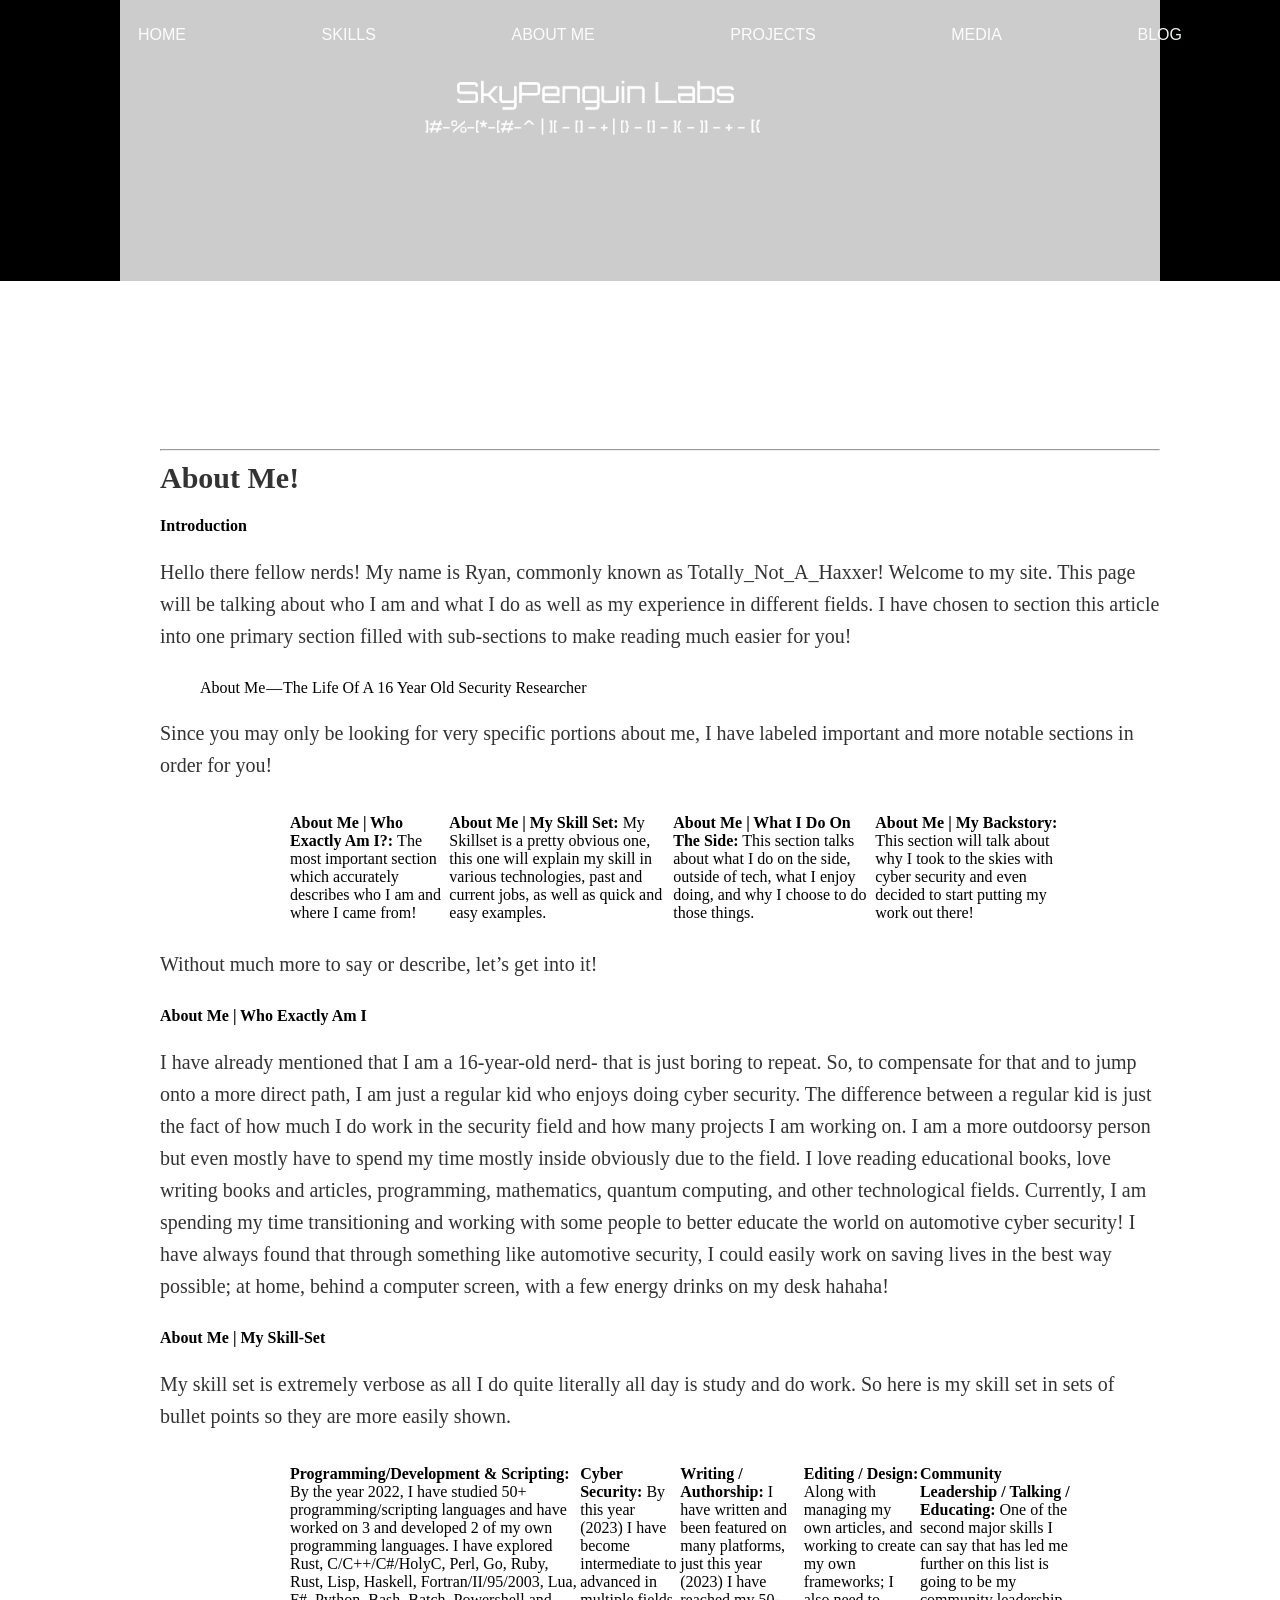
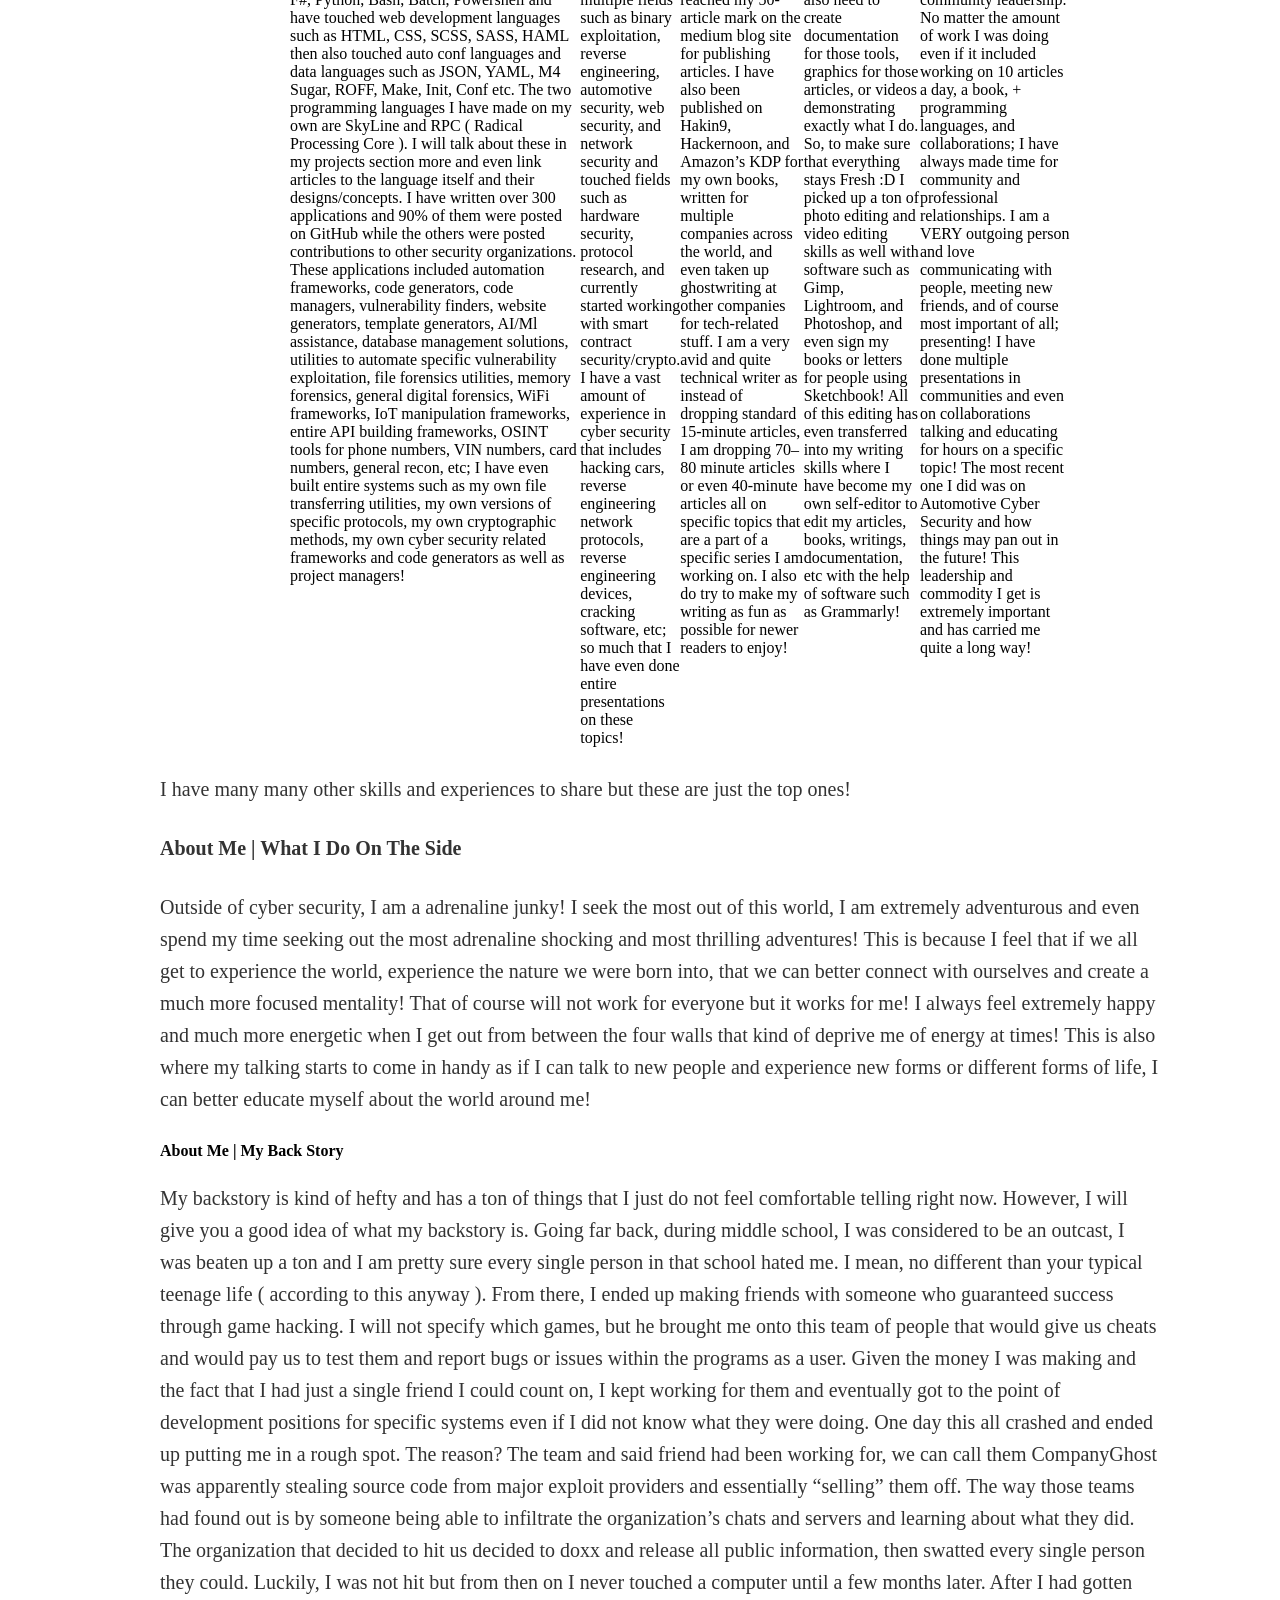
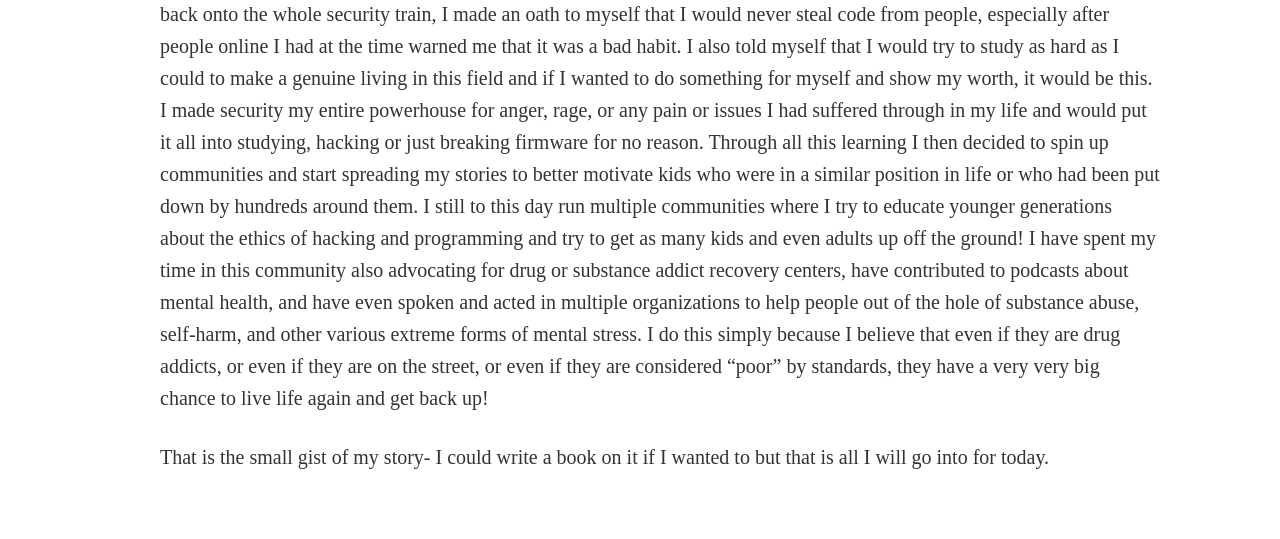
<file: Documents/About_Me_Page.html>
<!DOCTYPE html>
<html lang="en">

<head>
    <meta charset="UTF-8">
    <meta name="viewport" content="width=device-width, initial-scale=1.0">
    <title>About Me!</title>

    <link rel="icon" type="image/x-icon" href="../Images/Screenshot from 2023-07-04 22-47-39.png">
    <link rel="stylesheet" href="https://stackpath.bootstrapcdn.com/font-awesome/4.7.0/css/font-awesome.min.css">
    <link rel="stylesheet" href="AboutMe_Stylesheet.css">
</head>

<body>
    <nav class="navigation">
        <ul>
          <li><a href="../index.html">Home</a></li>
          <li><a href="../Documents/Skills.html">Skills</a></li>
          <li><a href="../Documents/About_Me_Page.html">About Me</a></li>
          <li><a href="../Documents/Current_Projects.html">Projects</a></li>
          <li><a href="../Documents/MediaPage.html">Media</a></li>
          <li><a href="../Documents/BlogPage.html">Blog</a></li>
        </ul>
    </nav>
    <!-- This was an exported medium article that I did, I need to clean it up more-->
    <div class="container">
        <section data-field="subtitle" class="p-summary"> Introduction </section>
        <section data-field="body" class="e-content">
          <section name="5c2c" class="section section--body section--first section--last">
            <div class="section-divider">
              <hr class="section-divider">
            </div>
            <div class="section-content">
              <div class="section-inner sectionLayout--insetColumn">
                <h3 name="8563" id="8563" class="graf graf--h3 graf--leading graf--title">About Me!</h3>
                <h4 name="4576" id="4576" class="graf graf--h4 graf-after--h3 graf--subtitle">Introduction</h4>
                <p name="ce57" id="ce57" class="graf graf--p graf-after--h4">Hello there fellow nerds! My name is Ryan, commonly known as Totally_Not_A_Haxxer! Welcome to my site. This page will be talking about who I am and what I do as well as my experience in different fields. I have chosen to section this article into one primary section filled with sub-sections to make reading much easier for you!</p>
                <blockquote name="be0c" id="be0c" class="graf graf--pullquote graf-after--p">About Me — The Life Of A 16 Year Old Security Researcher</blockquote>
                <p name="9137" id="9137" class="graf graf--p graf-after--pullquote">Since you may only be looking for very specific portions about me, I have labeled important and more notable sections in order for you!</p>
                <ul class="postList">
                  <li name="74dc" id="74dc" class="graf graf--li graf-after--p">
                    <strong class="markup--strong markup--li-strong">About Me | Who Exactly Am I?: </strong>The most important section which accurately describes who I am and where I came from!
                  </li>
                  <li name="b289" id="b289" class="graf graf--li graf-after--li">
                    <strong class="markup--strong markup--li-strong">About Me | My Skill Set: </strong>My Skillset is a pretty obvious one, this one will explain my skill in various technologies, past and current jobs, as well as quick and easy examples.
                  </li>
                  <li name="83bc" id="83bc" class="graf graf--li graf-after--li">
                    <strong class="markup--strong markup--li-strong">About Me | What I Do On The Side:</strong> This section talks about what I do on the side, outside of tech, what I enjoy doing, and why I choose to do those things.
                  </li>
                  <li name="2d55" id="2d55" class="graf graf--li graf-after--li">
                    <strong class="markup--strong markup--li-strong">About Me | My Backstory:</strong> This section will talk about why I took to the skies with cyber security and even decided to start putting my work out there!
                  </li>
                </ul>
                <p name="b128" id="b128" class="graf graf--p graf-after--li">Without much more to say or describe, let’s get into it!</p>
                <h4 name="b50c" id="b50c" class="graf graf--h4 graf-after--p">About Me | Who Exactly Am I</h4>
                <p name="914a" id="914a" class="graf graf--p graf-after--h4">I have already mentioned that I am a 16-year-old nerd- that is just boring to repeat. So, to compensate for that and to jump onto a more direct path, I am just a regular kid who enjoys doing cyber security. The difference between a regular kid is just the fact of how much I do work in the security field and how many projects I am working on. I am a more outdoorsy person but even mostly have to spend my time mostly inside obviously due to the field. I love reading educational books, love writing books and articles, programming, mathematics, quantum computing, and other technological fields. Currently, I am spending my time transitioning and working with some people to better educate the world on automotive cyber security! I have always found that through something like automotive security, I could easily work on saving lives in the best way possible; at home, behind a computer screen, with a few energy drinks on my desk hahaha!</p>
                <h4 name="1e2e" id="1e2e" class="graf graf--h4 graf-after--p">About Me | My Skill-Set</h4>
                <p name="de2f" id="de2f" class="graf graf--p graf-after--h4">My skill set is extremely verbose as all I do quite literally all day is study and do work. So here is my skill set in sets of bullet points so they are more easily shown.</p>
                <ul class="postList">
                  <li name="ac04" id="ac04" class="graf graf--li graf-after--p">
                    <strong class="markup--strong markup--li-strong">Programming/Development &amp; Scripting: </strong>By the year 2022, I have studied 50+ programming/scripting languages and have worked on 3 and developed 2 of my own programming languages. I have explored Rust, C/C++/C#/HolyC, Perl, Go, Ruby, Rust, Lisp, Haskell, Fortran/II/95/2003, Lua, F#, Python, Bash, Batch, Powershell and have touched web development languages such as HTML, CSS, SCSS, SASS, HAML then also touched auto conf languages and data languages such as JSON, YAML, M4 Sugar, ROFF, Make, Init, Conf etc. The two programming languages I have made on my own are SkyLine and RPC ( Radical Processing Core ). I will talk about these in my projects section more and even link articles to the language itself and their designs/concepts. I have written over 300 applications and 90% of them were posted on GitHub while the others were posted contributions to other security organizations. These applications included automation frameworks, code generators, code managers, vulnerability finders, website generators, template generators, AI/Ml assistance, database management solutions, utilities to automate specific vulnerability exploitation, file forensics utilities, memory forensics, general digital forensics, WiFi frameworks, IoT manipulation frameworks, entire API building frameworks, OSINT tools for phone numbers, VIN numbers, card numbers, general recon, etc; I have even built entire systems such as my own file transferring utilities, my own versions of specific protocols, my own cryptographic methods, my own cyber security related frameworks and code generators as well as project managers!
                  </li>
                  <li name="6030" id="6030" class="graf graf--li graf-after--li">
                    <strong class="markup--strong markup--li-strong">Cyber Security:</strong> By this year (2023) I have become intermediate to advanced in multiple fields such as binary exploitation, reverse engineering, automotive security, web security, and network security and touched fields such as hardware security, protocol research, and currently started working with smart contract security/crypto. I have a vast amount of experience in cyber security that includes hacking cars, reverse engineering network protocols, reverse engineering devices, cracking software, etc; so much that I have even done entire presentations on these topics!
                  </li>
                  <li name="8155" id="8155" class="graf graf--li graf-after--li">
                    <strong class="markup--strong markup--li-strong">Writing / Authorship:</strong> I have written and been featured on many platforms, just this year (2023) I have reached my 50-article mark on the medium blog site for publishing articles. I have also been published on Hakin9, Hackernoon, and Amazon’s KDP for my own books, written for multiple companies across the world, and even taken up ghostwriting at other companies for tech-related stuff. I am a very avid and quite technical writer as instead of dropping standard 15-minute articles, I am dropping 70–80 minute articles or even 40-minute articles all on specific topics that are a part of a specific series I am working on. I also do try to make my writing as fun as possible for newer readers to enjoy!
                  </li>
                  <li name="8ef2" id="8ef2" class="graf graf--li graf-after--li">
                    <strong class="markup--strong markup--li-strong">Editing / Design: </strong>Along with managing my own articles, and working to create my own frameworks; I also need to create documentation for those tools, graphics for those articles, or videos demonstrating exactly what I do. So, to make sure that everything stays Fresh :D I picked up a ton of photo editing and video editing skills as well with software such as Gimp, Lightroom, and Photoshop, and even sign my books or letters for people using Sketchbook! All of this editing has even transferred into my writing skills where I have become my own self-editor to edit my articles, books, writings, documentation, etc with the help of software such as Grammarly!
                  </li>
                  <li name="d903" id="d903" class="graf graf--li graf-after--li">
                    <strong class="markup--strong markup--li-strong">Community Leadership / Talking / Educating:</strong> One of the second major skills I can say that has led me further on this list is going to be my community leadership. No matter the amount of work I was doing even if it included working on 10 articles a day, a book, + programming languages, and collaborations; I have always made time for community and professional relationships. I am a VERY outgoing person and love communicating with people, meeting new friends, and of course most important of all; presenting! I have done multiple presentations in communities and even on collaborations talking and educating for hours on a specific topic! The most recent one I did was on Automotive Cyber Security and how things may pan out in the future! This leadership and commodity I get is extremely important and has carried me quite a long way!
                  </li>
                </ul>
                <p name="f2f7" id="f2f7" class="graf graf--p graf-after--li">I have many many other skills and experiences to share but these are just the top ones! </p>
                <p name="9cd6" id="9cd6" class="graf graf--p graf-after--p">
                  <strong class="markup--strong markup--p-strong">About Me | What I Do On The Side</strong>
                </p>
                <p name="11d2" id="11d2" class="graf graf--p graf-after--p">Outside of cyber security, I am a adrenaline junky! I seek the most out of this world, I am extremely adventurous and even spend my time seeking out the most adrenaline shocking and most thrilling adventures! This is because I feel that if we all get to experience the world, experience the nature we were born into, that we can better connect with ourselves and create a much more focused mentality! That of course will not work for everyone but it works for me! I always feel extremely happy and much more energetic when I get out from between the four walls that kind of deprive me of energy at times! This is also where my talking starts to come in handy as if I can talk to new people and experience new forms or different forms of life, I can better educate myself about the world around me!</p>
                <h4 name="cb37" id="cb37" class="graf graf--h4 graf-after--p">About Me | My Back Story</h4>
                <p name="bfa6" id="bfa6" class="graf graf--p graf-after--h4">My backstory is kind of hefty and has a ton of things that I just do not feel comfortable telling right now. However, I will give you a good idea of what my backstory is. Going far back, during middle school, I was considered to be an outcast, I was beaten up a ton and I am pretty sure every single person in that school hated me. I mean, no different than your typical teenage life ( according to this anyway ). From there, I ended up making friends with someone who guaranteed success through game hacking. I will not specify which games, but he brought me onto this team of people that would give us cheats and would pay us to test them and report bugs or issues within the programs as a user. Given the money I was making and the fact that I had just a single friend I could count on, I kept working for them and eventually got to the point of development positions for specific systems even if I did not know what they were doing. One day this all crashed and ended up putting me in a rough spot. The reason? The team and said friend had been working for, we can call them CompanyGhost was apparently stealing source code from major exploit providers and essentially “selling” them off. The way those teams had found out is by someone being able to infiltrate the organization’s chats and servers and learning about what they did. The organization that decided to hit us decided to doxx and release all public information, then swatted every single person they could. Luckily, I was not hit but from then on I never touched a computer until a few months later. After I had gotten back onto the whole security train, I made an oath to myself that I would never steal code from people, especially after people online I had at the time warned me that it was a bad habit. I also told myself that I would try to study as hard as I could to make a genuine living in this field and if I wanted to do something for myself and show my worth, it would be this. I made security my entire powerhouse for anger, rage, or any pain or issues I had suffered through in my life and would put it all into studying, hacking or just breaking firmware for no reason. Through all this learning I then decided to spin up communities and start spreading my stories to better motivate kids who were in a similar position in life or who had been put down by hundreds around them. I still to this day run multiple communities where I try to educate younger generations about the ethics of hacking and programming and try to get as many kids and even adults up off the ground! I have spent my time in this community also advocating for drug or substance addict recovery centers, have contributed to podcasts about mental health, and have even spoken and acted in multiple organizations to help people out of the hole of substance abuse, self-harm, and other various extreme forms of mental stress. I do this simply because I believe that even if they are drug addicts, or even if they are on the street, or even if they are considered “poor” by standards, they have a very very big chance to live life again and get back up!</p>
                <p name="2619" id="2619" class="graf graf--p graf-after--p graf--trailing">That is the small gist of my story- I could write a book on it if I wanted to but that is all I will go into for today.</p>
              </div>
            </div>
          </section>
        </section>
    </div>
</body>
</html>
</file>
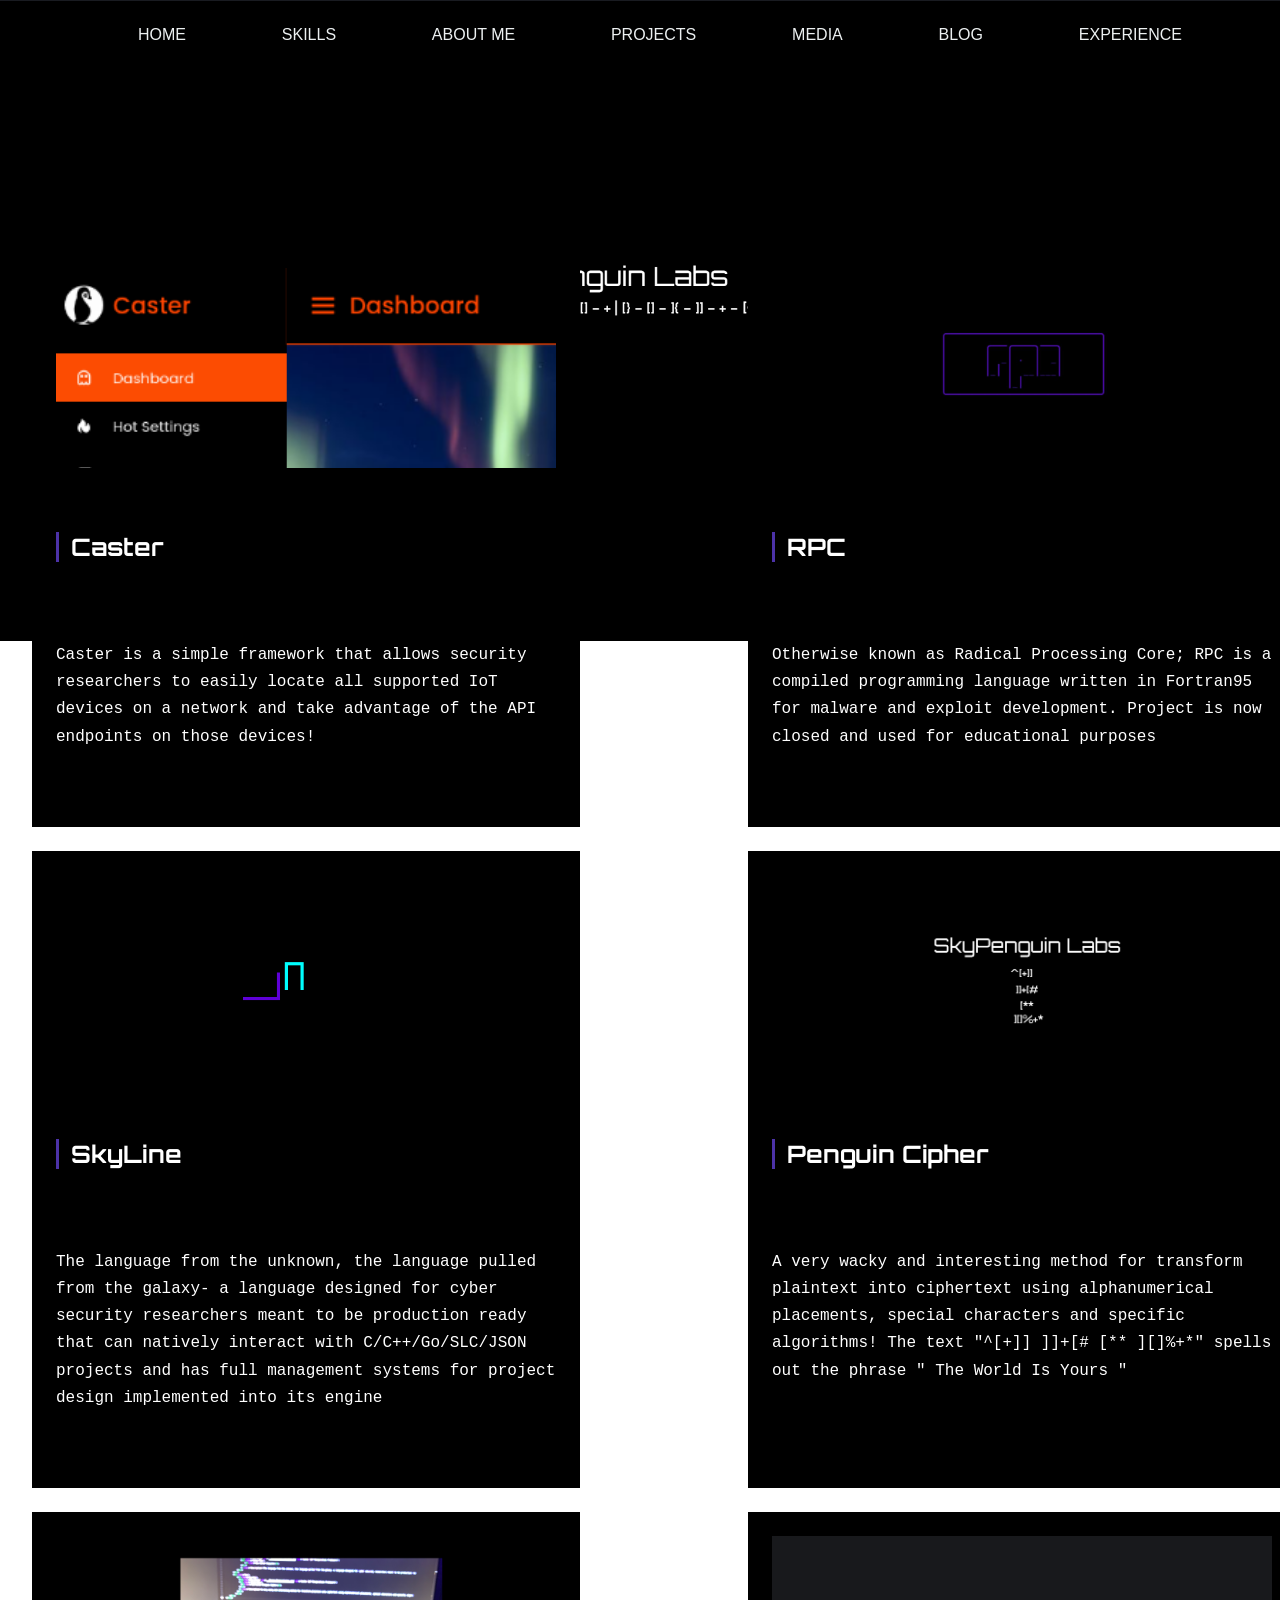
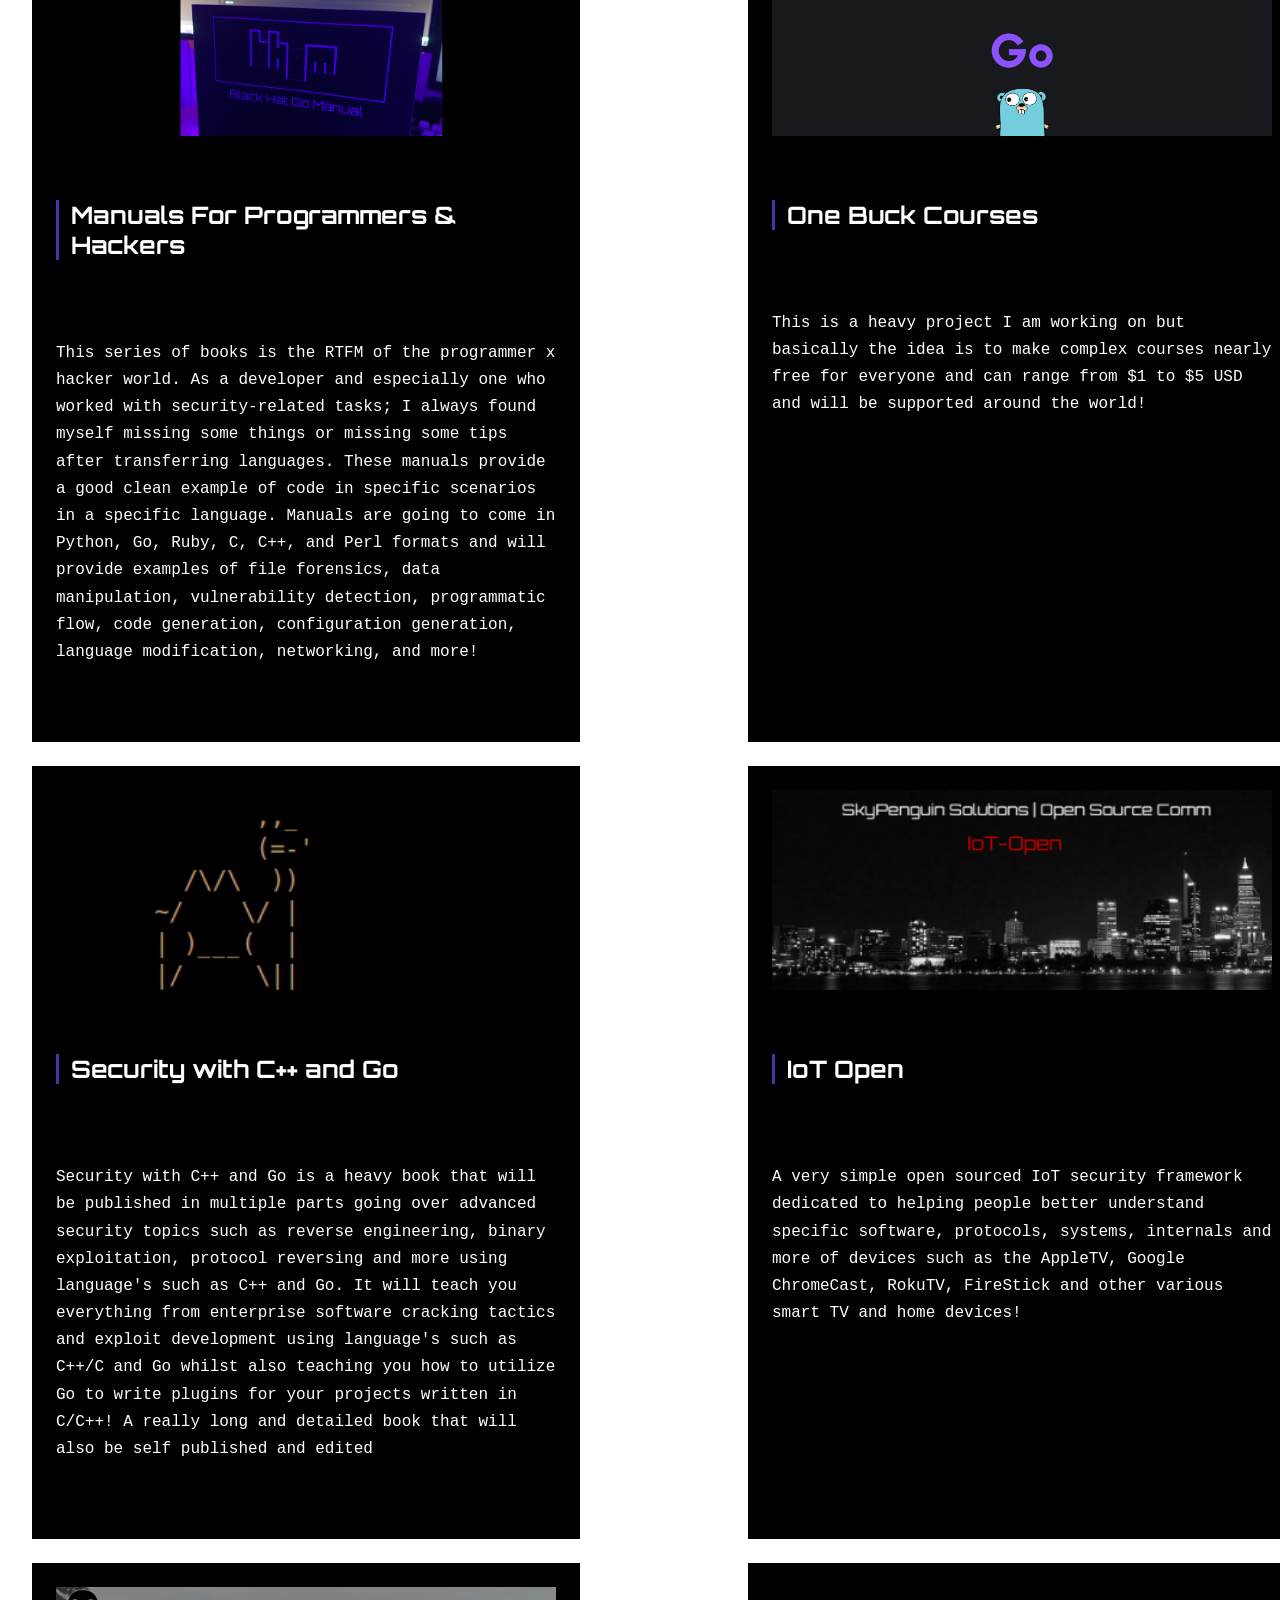
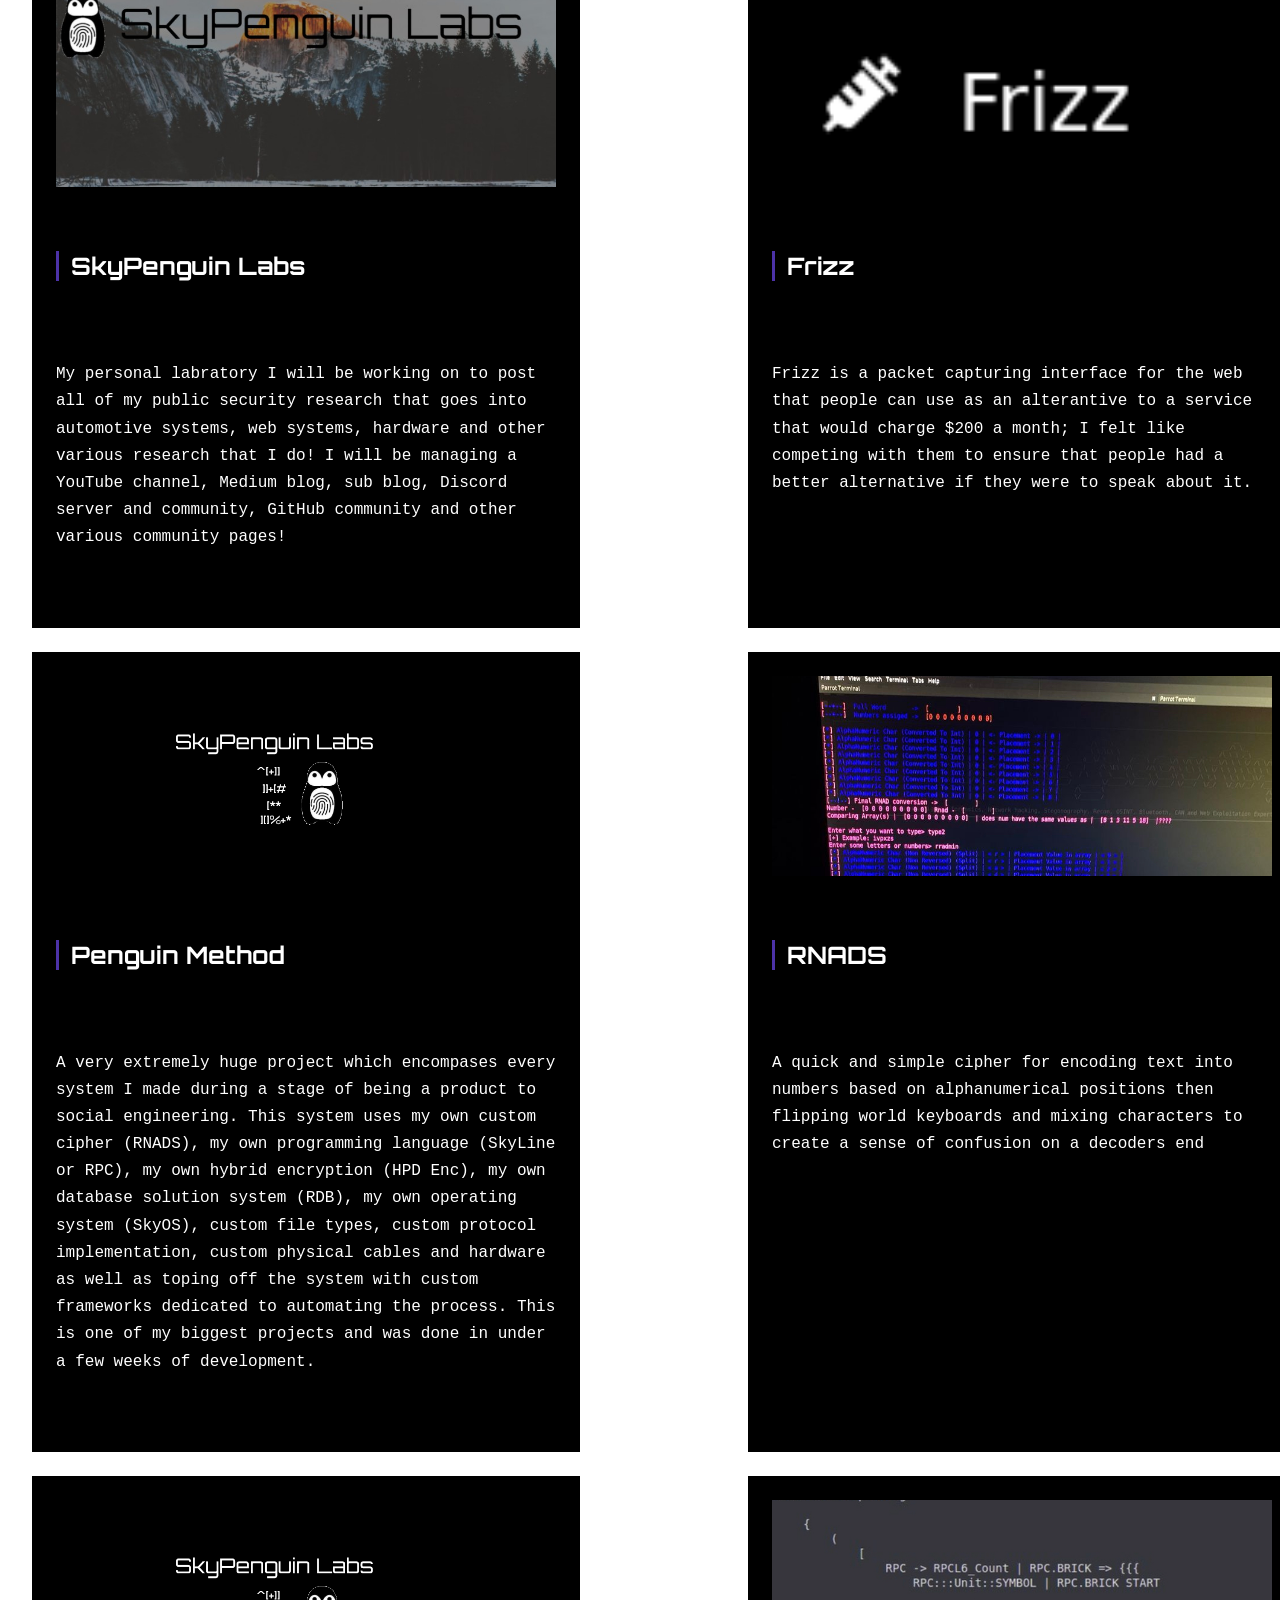
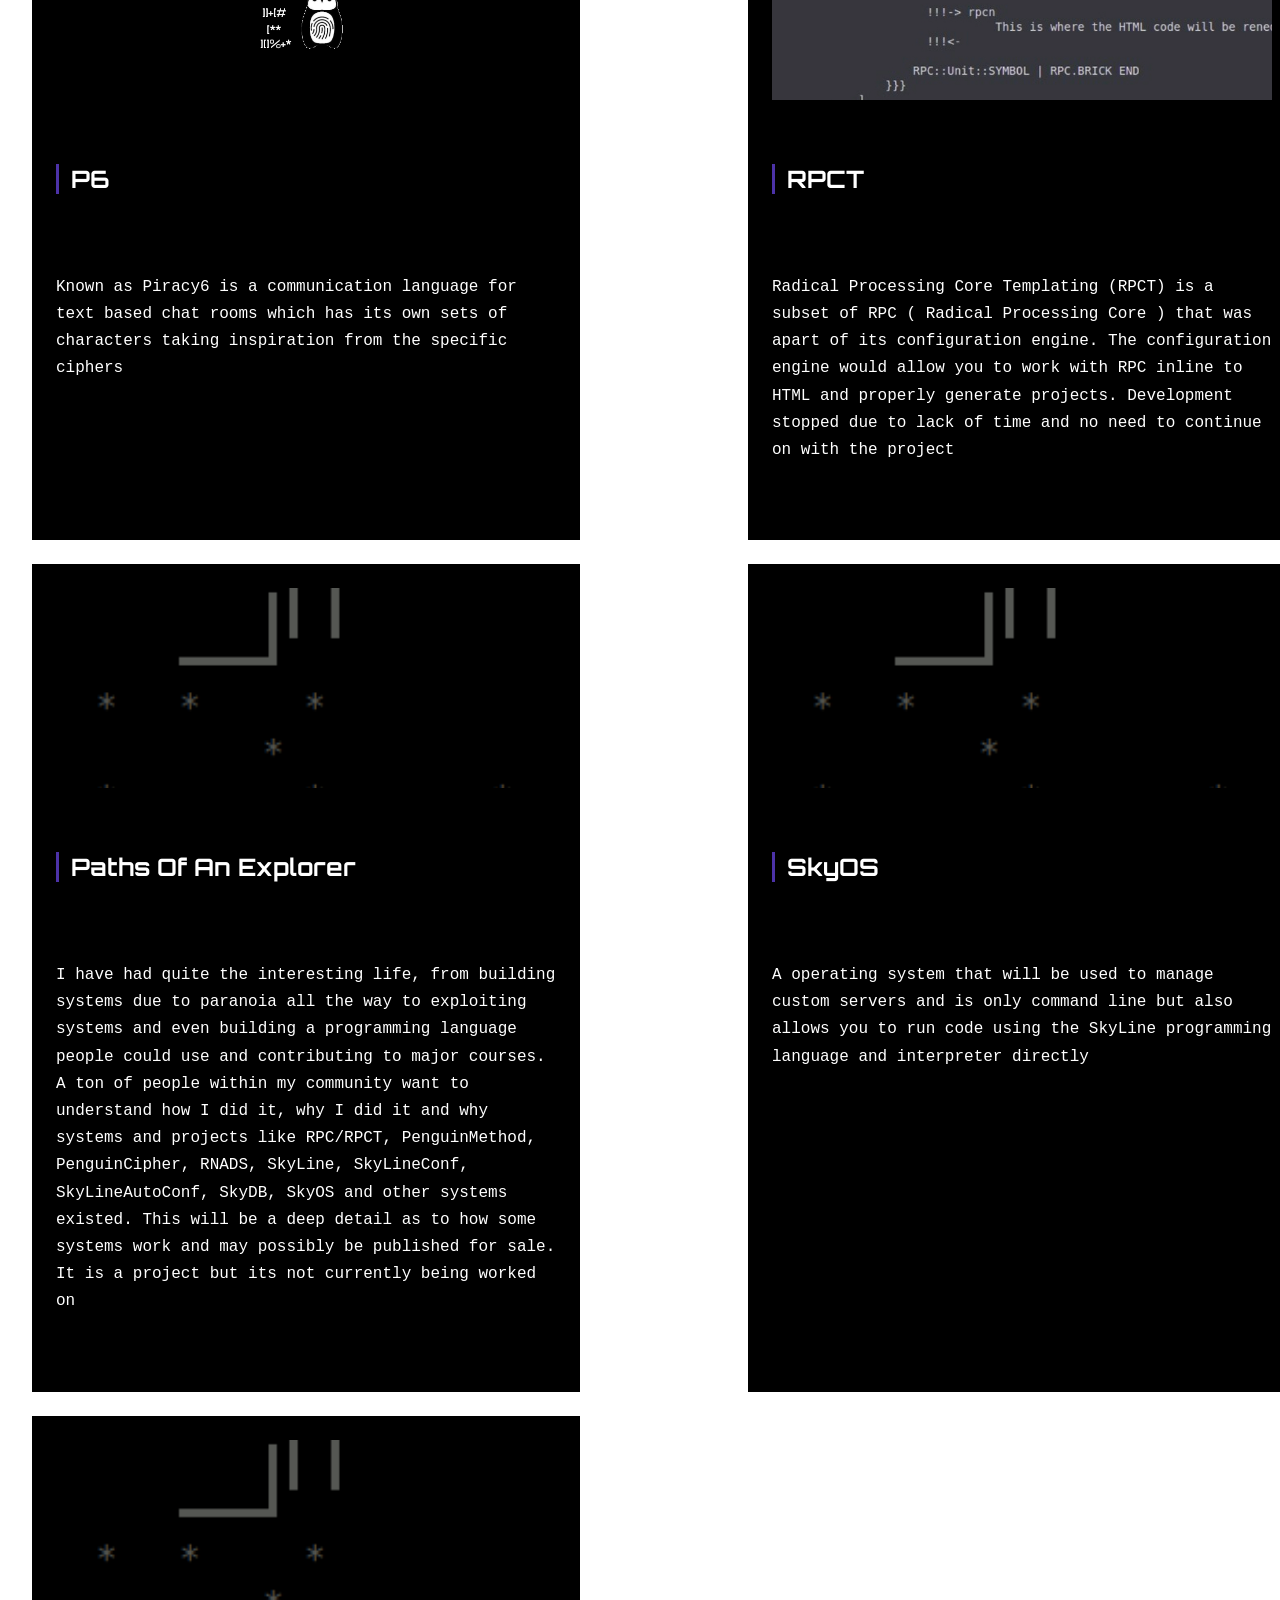
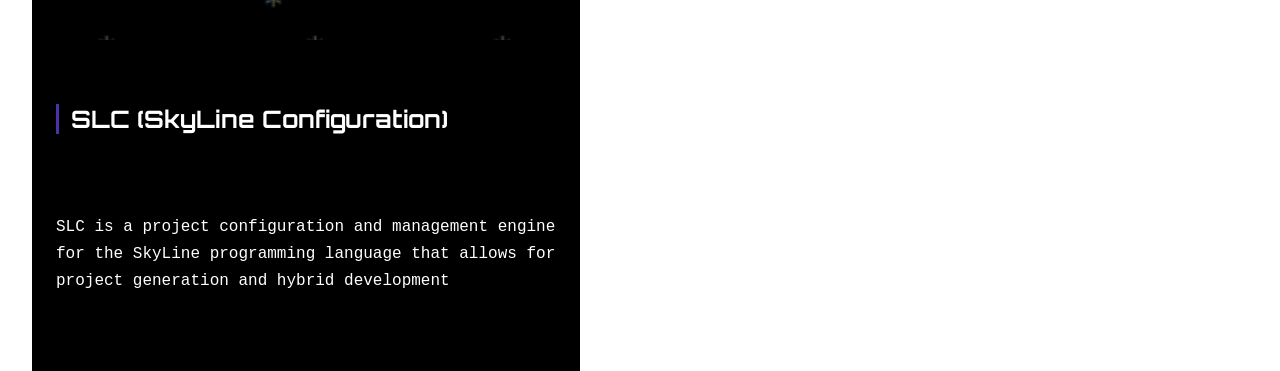
<file: Documents/Current_Projects.html>
<!DOCTYPE html>
<html lang="en">

<head>
    <meta charset="UTF-8">
    <meta name="viewport" content="width=device-width, initial-scale=1.0">
    <link rel="stylesheet" href="Projects_Stylesheet.css">
    <link rel="icon" type="image/x-icon" href="Images/Screenshot from 2023-07-04 22-47-39.png">
    <link rel="stylesheet" href="https://fonts.googleapis.com/css?family=Orbitron">
    <title>Current Projects</title>
</head>

<body>
    <nav class="navigation">
        <ul>
            <li><a href="../index.html">Home</a></li>
            <li><a href="../Documents/Skills.html">Skills</a></li>
            <li><a href="../Documents/About_Me_Page.html">About Me</a></li>
            <li><a href="../Documents/Current_Projects.html">Projects</a></li>
            <li><a href="../Documents/MediaPage.html">Media</a></li>
            <li><a href="../Documents/BlogPage.html">Blog</a></li>
            <li><a href="#">Experience</a></li>
        </ul>
    </nav>
    <div class="wrap">
        <div class="box">
            <div class="box-top">
                <img class="box-image" src="../Images/Caster.png" alt="Caster IoT Manipulation Framework">
                <div class="title-flex">
                    <h3 class="box-title">Caster</h3>
                </div>
                <p class="description">Caster is a simple framework that allows security researchers to easily locate
                    all supported
                    IoT devices on a network and take advantage of the API endpoints on those devices!
                </p>
            </div>
        </div>
        <div class="box">
            <div class="box-top">
                <img class="box-image" src="../Images/RPCLOGO2.png" alt="Caster IoT Manipulation Framework">
                <div class="title-flex">
                    <h3 class="box-title">RPC</h3>
                </div>
                <p class="description">Otherwise known as Radical Processing Core; RPC is a compiled programming
                    language written in Fortran95 for malware and exploit development. Project is now closed and used
                    for educational purposes</p>
            </div>
        </div>
        <div class="box">
            <div class="box-top">
                <img class="box-image" src="../Images/SkyLineLogo3.png" alt="Caster IoT Manipulation Framework">
                <div class="title-flex">
                    <h3 class="box-title">SkyLine</h3>
                </div>
                <p class="description">The language from the unknown, the language pulled from the galaxy- a language
                    designed for cyber security researchers meant to be production ready that can natively interact with
                    C/C++/Go/SLC/JSON projects and has full management systems for project design implemented into its
                    engine</p>
            </div>
        </div>
        <div class="box">
            <div class="box-top">
                <img class="box-image" src="../Images/PenguinCipher.png" alt="Caster IoT Manipulation Framework">
                <div class="title-flex">
                    <h3 class="box-title">Penguin Cipher</h3>
                </div>
                <p class="description">A very wacky and interesting method for transform plaintext into ciphertext using
                    alphanumerical placements, special characters and specific algorithms! The text "^[+]] ]]+[# [**
                    ][]%+*" spells out the phrase " The World Is Yours "</p>
            </div>
        </div>
        <div class="box">
            <div class="box-top">
                <img class="box-image" src="../Images/BHGM.png" alt="Caster IoT Manipulation Framework">
                <div class="title-flex">
                    <h3 class="box-title">Manuals For Programmers & Hackers</h3>
                </div>
                <p class="description">This series of books is the RTFM of the programmer x hacker world. As a developer
                    and especially one who worked with security-related tasks; I always found myself missing some things
                    or missing some tips after transferring languages. These manuals provide a good clean example of
                    code in specific scenarios in a specific language. Manuals are going to come in Python, Go, Ruby, C,
                    C++, and Perl formats and will provide examples of file forensics, data manipulation, vulnerability
                    detection, programmatic flow, code generation, configuration generation, language modification,
                    networking, and more!</p>
            </div>
        </div>
        <div class="box">
            <div class="box-top">
                <img class="box-image" src="../Images/BuckCourses.png" alt="Caster IoT Manipulation Framework">
                <div class="title-flex">
                    <h3 class="box-title">One Buck Courses</h3>
                </div>
                <p class="description">This is a heavy project I am working on but basically the idea is to make complex
                    courses nearly free for everyone and can range from $1 to $5 USD and will be supported around the
                    world!</p>
            </div>
        </div>
        <div class="box">
            <div class="box-top">
                <img class="box-image" src="../Images/AsciiLogo.png" alt="Caster IoT Manipulation Framework">
                <div class="title-flex">
                    <h3 class="box-title">Security with C++ and Go</h3>
                </div>
                <p class="description">Security with C++ and Go is a heavy book that will be published in multiple parts
                    going over advanced security topics such as reverse engineering, binary exploitation, protocol
                    reversing and more using language's such as C++ and Go. It will teach you everything from enterprise
                    software cracking tactics and exploit development using language's such as C++/C and Go whilst also
                    teaching you how to utilize Go to write plugins for your projects written in C/C++! A really long
                    and detailed book that will also be self published and edited</p>
            </div>
        </div>
        <div class="box">
            <div class="box-top">
                <img class="box-image" src="../Images/IoTOpenBanner.png" alt="Caster IoT Manipulation Framework">
                <div class="title-flex">
                    <h3 class="box-title">IoT Open</h3>
                </div>
                <p class="description">A very simple open sourced IoT security framework dedicated to helping people better understand specific software, protocols, systems, internals and more of devices such as the AppleTV, Google ChromeCast, RokuTV, FireStick and other various smart TV and home devices!</p>
            </div>
        </div>
        <div class="box">
            <div class="box-top">
                <img class="box-image" src="../Images/1689176911636.jpeg" alt="Caster IoT Manipulation Framework">
                <div class="title-flex">
                    <h3 class="box-title">SkyPenguin Labs</h3>
                </div>
                <p class="description">My personal labratory I will be working on to post all of my public security research that goes into automotive systems, web systems, hardware and other various research that I do! I will be managing a YouTube channel, Medium blog, sub blog, Discord server and community, GitHub community and other various community pages!</p>
            </div>
        </div>
        <div class="box">
            <div class="box-top">
                <img class="box-image" src="../Images/logo.png" alt="Caster IoT Manipulation Framework">
                <div class="title-flex">
                    <h3 class="box-title">Frizz</h3>
                </div>
                <p class="description">Frizz is a packet capturing interface for the web that people can use as an alterantive to a service that would charge $200 a month; I felt like competing with them to ensure that people had a better alternative if they were to speak about it.</p>
            </div>
        </div>
        <div class="box">
            <div class="box-top">
                <img class="box-image" src="../Images/BannerPenguin2Mark.png" alt="Caster IoT Manipulation Framework">
                <div class="title-flex">
                    <h3 class="box-title">Penguin Method</h3>
                </div>
                <p class="description">A very extremely huge project which encompases every system I made during a stage of being a product to social engineering. This system uses my own custom cipher (RNADS), my own programming language (SkyLine or RPC), my own hybrid encryption (HPD Enc), my own database solution system (RDB), my own operating system (SkyOS), custom file types, custom protocol implementation, custom physical cables and hardware as well as toping off the system with custom frameworks dedicated to automating the process. This is one of my biggest projects and was done in under a few weeks of development. </p>
            </div>
        </div>
        <div class="box">
            <div class="box-top">
                <img class="box-image" src="../Images/SomeRNADCipher.jpeg" alt="Caster IoT Manipulation Framework">
                <div class="title-flex">
                    <h3 class="box-title">RNADS</h3>
                </div>
                <p class="description">A quick and simple cipher for encoding text into numbers based on alphanumerical positions then flipping world keyboards and mixing characters to create a sense of confusion on a decoders end</p>
            </div>
        </div>
        <div class="box">
            <div class="box-top">
                <img class="box-image" src="../Images/BannerPenguin2Mark.png" alt="Caster IoT Manipulation Framework">
                <div class="title-flex">
                    <h3 class="box-title">P6</h3>
                </div>
                <p class="description">Known as Piracy6 is a communication language for text based chat rooms which has its own sets of characters taking inspiration from the specific ciphers</p>
            </div>
        </div>
        <div class="box">
            <div class="box-top">
                <img class="box-image" src="../Images/RPC.jpeg" alt="Caster IoT Manipulation Framework">
                <div class="title-flex">
                    <h3 class="box-title">RPCT</h3>
                </div>
                <p class="description">Radical Processing Core Templating (RPCT) is a subset of RPC ( Radical Processing Core ) that was apart of its configuration engine. The configuration engine would allow you to work with RPC inline to HTML and properly generate projects. Development stopped due to lack of time and no need to continue on with the project</p>
            </div>
        </div>
        <div class="box">
            <div class="box-top">
                <img class="box-image" src="../Images/SkyLineLogoInteresting.png" alt="Caster IoT Manipulation Framework">
                <div class="title-flex">
                    <h3 class="box-title">Paths Of An Explorer</h3>
                </div>
                <p class="description">I have had quite the interesting life, from building systems due to paranoia all the way to exploiting systems and even building a programming language people could use and contributing to major courses. A ton of people within my community want to understand how I did it, why I did it and why systems and projects like RPC/RPCT, PenguinMethod, PenguinCipher, RNADS, SkyLine, SkyLineConf, SkyLineAutoConf, SkyDB, SkyOS and other systems existed. This will be a deep detail as to how some systems work and may possibly be published for sale. It is a project but its not currently being worked on</p>
            </div>
        </div>
        <div class="box">
            <div class="box-top">
                <img class="box-image" src="../Images/SkyLineLogoInteresting.png" alt="Caster IoT Manipulation Framework">
                <div class="title-flex">
                    <h3 class="box-title">SkyOS</h3>
                </div>
                <p class="description">A operating system that will be used to manage custom servers and is only command line but also allows you to run code using the SkyLine programming language and interpreter directly</p>
            </div>
        </div>
        <div class="box">
            <div class="box-top">
                <img class="box-image" src="../Images/SkyLineLogoInteresting.png" alt="Caster IoT Manipulation Framework">
                <div class="title-flex">
                    <h3 class="box-title">SLC (SkyLine Configuration)</h3>
                </div>
                <p class="description">SLC is a project configuration and management engine for the SkyLine programming language that allows for project generation and hybrid development</p>
            </div>
        </div>
    </div>
</body>

</html>
</file>
<file: Documents/AboutMe_Stylesheet.css>
* {
    font-family: Georgia, Cambria, "Times New Roman", Times, serif;
}


h1 {
    font-size: 50px;
    margin-bottom: 17px;
    color: #333;
}

h2 {
    font-size: 24px;
    line-height: 1.6;
    margin: 30px 0 0 0;
    margin-bottom: 18px;
    margin-top: 33px;
    color: #333;
}

h3 {
    font-size: 30px;
    margin: 10px 0 20px 0;
    color: #333;
}

header {
    width: 640px;
    margin: auto;
}

section {
    width: 1000px;
    margin-top: 1550px;
    position: sticky;
    top: 0;
    background-color: rgba(255, 255, 255, 0.8);
    padding: 20px;
    z-index: 0; 
    pointer-events: none; 
}

nav {
    z-index: 1; 
}

section * {
    pointer-events: auto; 
}

body {
    background-image: url("../Images/BannerPenguin.png");
    background-repeat: no-repeat;
    background-attachment: fixed;
    background-blend-mode: overlay;
    background-size: 100vw auto;
}


section p {
    margin-bottom: 27px;
    font-size: 20px;
    line-height: 1.6;
    color: #333;
}

section img {
    max-width: 640px;
}

footer {
    padding: 0 20px;
    margin: 50px 0;
    text-align: center;
    font-size: 12px;
} 
.aspectRatioPlaceholder {
    max-width: auto !important;
    max-height: auto !important;
}

.aspectRatioPlaceholder-fill {
    padding-bottom: 0 !important;
}

header,
section[data-field=subtitle],
section[data-field=description] {
    display: none;
}

.container {
    display: flex;
    justify-content: center;
    align-items: center;
    height: 100vh;
}


ul {
    display: flex;
    flex-direction: row;
    align-items: start;
    list-style-type: none;
    justify-content: space-between;
    margin-right: 90px;
    margin-left: 90px;
}

ul li {
    padding: 6px 0;
}

ul li a {
    position: relative;
    display: block;
    padding: 4px 0;
    font-family: 'Lato', sans-serif;
    color: #ecf0f1;
    text-decoration: none;
    text-transform: uppercase;
    transition: 0.5s;
}

ul li a::after {
    position: absolute;
    content: "";
    top: 100%;
    left: 0;
    width: 100%;
    height: 3px;
    background: white;
    transform: scaleX(0);
    transform-origin: right;
    transition: transform 0.5s;
}

ul li a:hover {
    color: #6942f5;
}

ul li a:hover::after {
    transform: scaleX(1);
    transform-origin: left;
}
</file>
<file: Documents/Projects_Stylesheet.css>
:root {
    --purple: #4c32a8;
    --pink: hsl(0, 59%, 94%);
    --light-bg: hsl(204, 37%, 92%);
    --light-gray-bg: hsl(0, 0%, 94%);
    --dark: hsl(0, 0%, 7%);
    --text-white: white;
}


h3 {
    font-size: 1.5em;
    font-weight: 700;
    color: var(--text-white);
    font-family: "Orbitron";
}

p {
    font-size: 1em;
    line-height: 1.7;
    font-weight: 300;
    color: var(--text-white);
    font-family: "Courier New", monospace;
}


body {
    background-image: url("../Images/SkyPenguinLabsBanner2.png");
    background-repeat: no-repeat;
    background-attachment: fixed;
    background-blend-mode: overlay;
    background-size: 100vw auto;
    overflow-x: hidden;
}


ul {
    display: flex;
    flex-direction: row;
    align-items: start;
    list-style-type: none;
    justify-content: space-between;
    margin-right: 90px;
    margin-left: 90px;
}

ul li {
    padding: 6px 0;
}

ul li a {
    position: relative;
    display: block;
    padding: 4px 0;
    font-family: 'Lato', sans-serif;
    color: #ecf0f1;
    text-decoration: none;
    text-transform: uppercase;
    transition: 0.5s;
}

ul li a::after {
    position: absolute;
    content: "";
    top: 100%;
    left: 0;
    width: 100%;
    height: 3px;
    background: white;
    transform: scaleX(0);
    transform-origin: right;
    transition: transform 0.5s;
}

ul li a:hover {
    color: #6942f5;
}

ul li a:hover::after {
    transform: scaleX(1);
    transform-origin: left;
}

.wrap {
    display: flex;
    justify-content: space-between;
    align-items: stretch;
    width: 100%;
    gap: 24px;
    padding: 24px;
    flex-wrap: wrap;
}

.box {
    top: 150px;
    display: flex;
    flex-direction: column;
    flex-basis: 100%;
    position: relative;
    padding: 24px;
    background: black;
}

.box-top {
    display: flex;
    flex-direction: column;
    position: relative;
    gap: 40px;
    margin-bottom: 36px;
}

.box-image {
    width: 500px;
    height: 200px;
    object-fit: cover;
    object-position: 50% 20%;
}

.title-flex {
    display: flex;
    justify-content: space-between;
    align-items: center;
}

.box-title {
    border-left: 3px solid var(--purple);
    padding-left: 12px;
}

@media (min-width: 320px) {
    .title-flex {
        display: flex;
        flex-direction: column;
        justify-content: flex-start;
        align-items: start;
    }

    .user-follow-info {
        margin-top: 6px;
    }
}

@media (min-width: 460px) {
    .title-flex {
        display: flex;
        flex-direction: row;
        justify-content: space-between;
        align-items: start;
    }

    .user-follow-info {
        margin-top: 6px;
    }
}

@media (min-width: 640px) {
    .box {
        flex-basis: calc(50% - 12px);
    }

    .title-flex {
        display: flex;
        flex-direction: column;
        justify-content: flex-start;
        align-items: start;
    }

    .user-follow-info {
        margin-top: 6px;
    }
}

@media (min-width: 840px) {
    .title-flex {
        display: flex;
        flex-direction: row;
        justify-content: space-between;
        align-items: start;
    }

    .user-follow-info {
        margin-top: 6px;
    }
}

@media (min-width: 1024px) {
    .box {
        flex-basis: calc(33.3% - 16px);
    }

    .title-flex {
        display: flex;
        flex-direction: column;
        justify-content: flex-start;
        align-items: start;
    }

    .user-follow-info {
        margin-top: 6px;
    }
}

@media (min-width: 1100px) {
    .box {
        flex-basis: calc(25% - 18px);
    }
}
</file>
